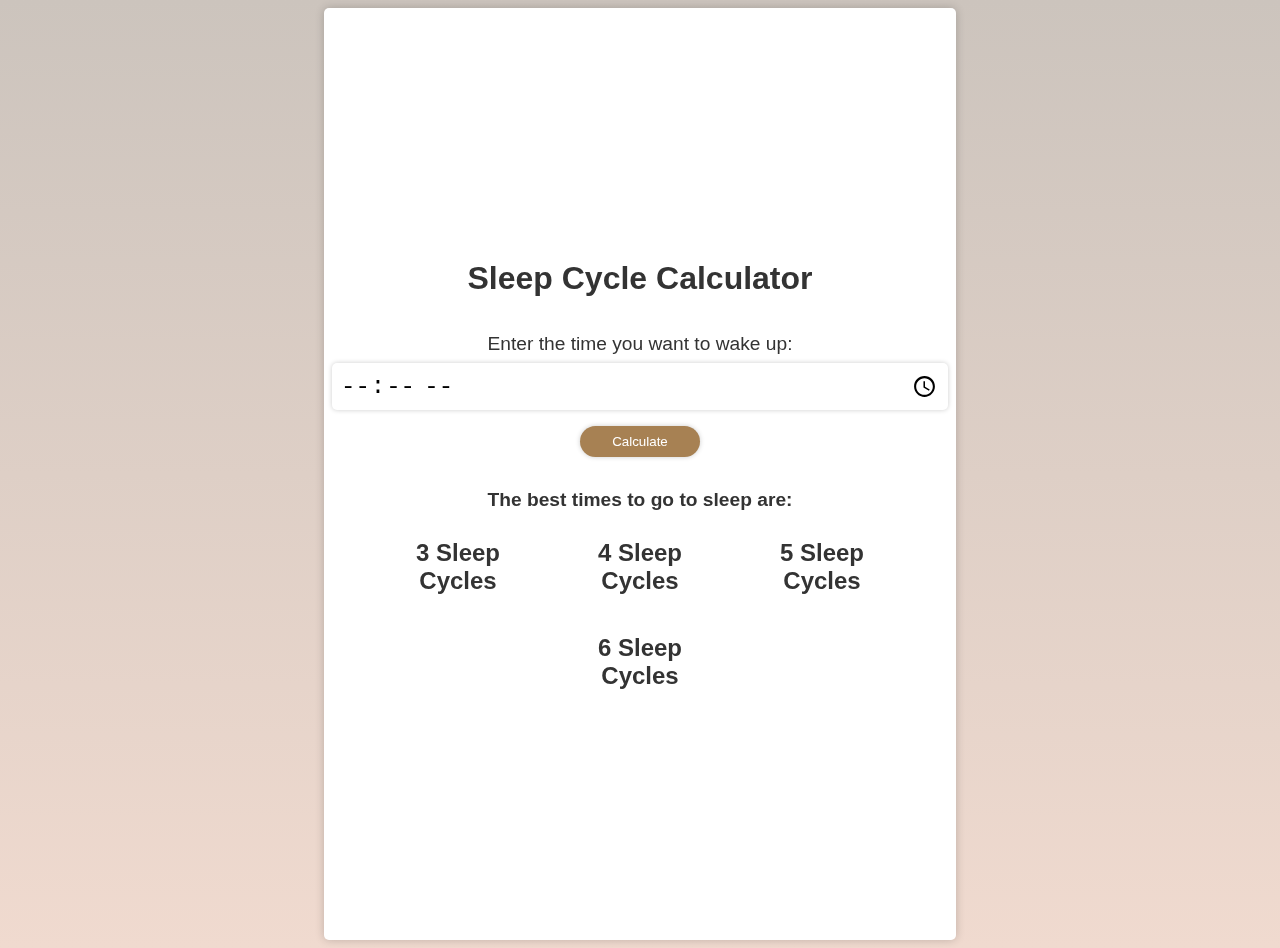
<file: index.html>
<!DOCTYPE html>
<html lang="en">
<head>
    <meta charset="UTF-8">
    <meta name="viewport" content="width=device-width, initial-scale=1.0">
    <title>Sleep Cycle Calculator</title>
    <link rel="stylesheet" href="styles.css">
</head>
<body>
    <div class="stars"></div>
    <div class="container">
        <h1>Sleep Cycle Calculator</h1>
        <p>Enter the time you want to wake up:</p>
        <input type="time" id="wakeUpTime">
        <button class="calculate-btn" onclick="calculateSleepCycles()">Calculate</button>
        <p class="best-time-text">The best times to go to sleep are:</p>
        <div class="sleep-cycles">
            <div class="sleep-cycle">
                <h2>3 Sleep Cycles</h2>
                <p class="bedtime" id="bedtime3"></p>
            </div>
            <div class="sleep-cycle">
                <h2>4 Sleep Cycles</h2>
                <p class="bedtime" id="bedtime4"></p>
            </div>
            <div class="sleep-cycle">
                <h2>5 Sleep Cycles</h2>
                <p class="bedtime" id="bedtime5"></p>
            </div>
            <div class="sleep-cycle">
                <h2>6 Sleep Cycles</h2>
                <p class="bedtime" id="bedtime6"></p>
            </div>
        </div>
    </div>
    <script src="script.js"></script>
</body>
</html>
</file>
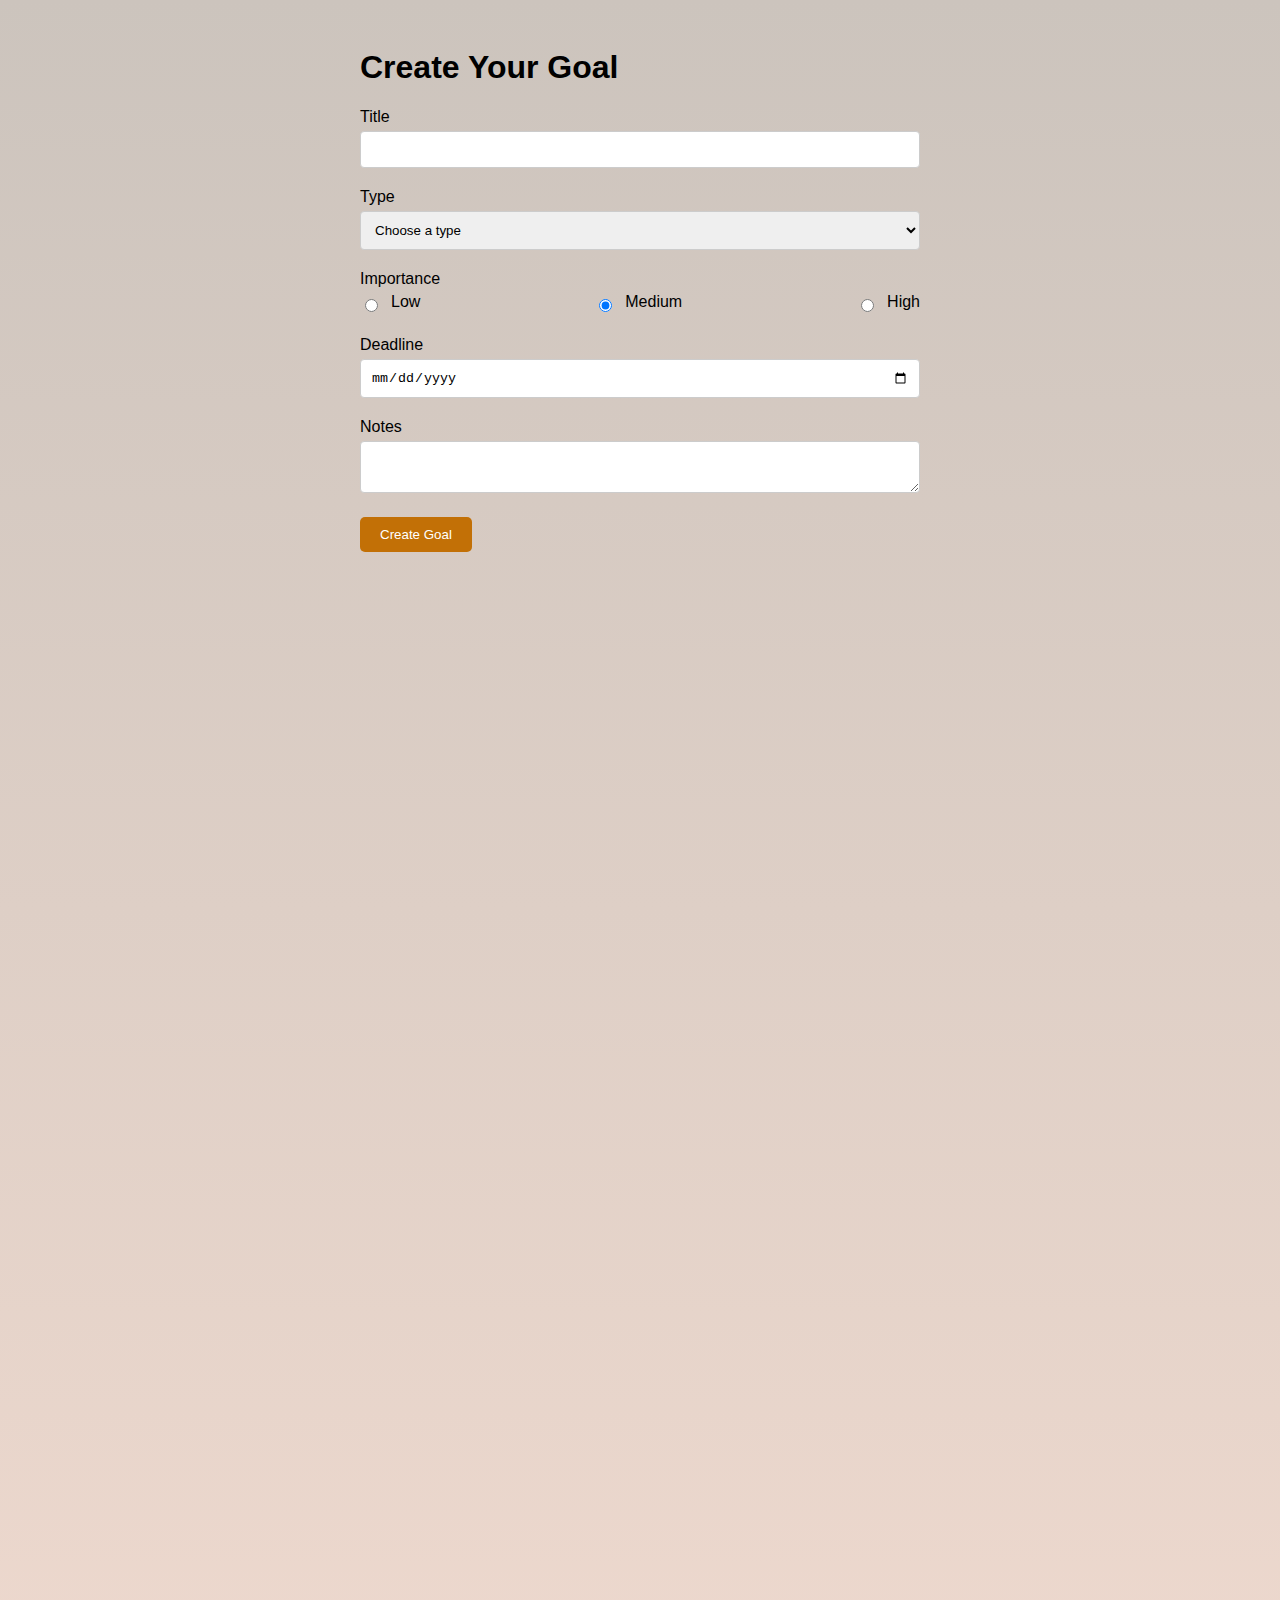
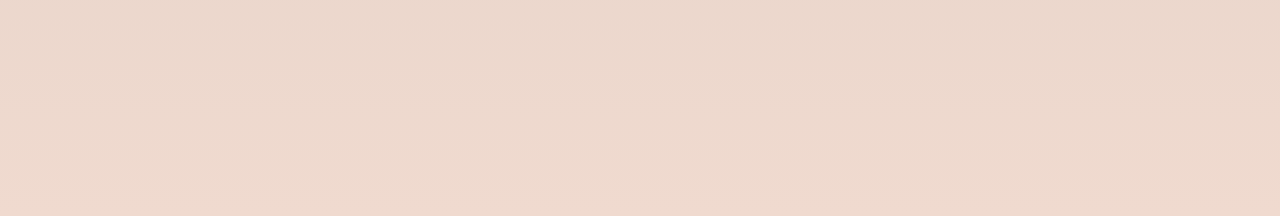
<file: goals.html>
<!DOCTYPE html>
<html> 
<head> 
  <meta charset="UTF-8" /> 
  <meta name="viewport" content="width=device-width, initial-scale=1.0" /> 
  <title>Your Goals</title> 
  <link rel="stylesheet" href="style.css" /> 
</head> 
<body> 
  <div class="form-container"> 
    <h1>Create Your Goal</h1> 
    <form id="goal-form"> 
      <div class="form-group"> 
        <label for="title">Title</label> 
        <input type="text" id="title" name="title" required /> 
      </div> 
      <div class="form-group"> 
        <label for="type">Type</label> 
        <select id="type" name="type"> 
          <option value="">Choose a type</option> 
        </select> 
      </div> 
      <div class="form-group"> 
        <label for="importance">Importance</label> 
        <div class="importance-container"> 
          <div class="importance-option"> 
            <input type="radio" id="low" name="importance" value="low" /> 
            <label for="low">Low</label> 
          </div> 
          <div class="importance-option"> 
            <input type="radio" id="medium" name="importance" value="medium" checked /> 
            <label for="medium">Medium</label> 
          </div> 
          <div class="importance-option"> 
            <input type="radio" id="high" name="importance" value="high" /> 
            <label for="high">High</label> 
          </div> 
        </div> 
      </div> 
      <div class="form-group"> 
        <label for="deadline">Deadline</label> 
        <input type="date" id="deadline" name="deadline" /> 
      </div> 
      <div class="form-group"> 
        <label for="notes">Notes</label> 
        <textarea id="notes" name="notes"></textarea> 
      </div> 
      <div class="form-group"> 
        <button type="submit" id="create-goal-btn">Create Goal</button> 
      </div> 
    </form> 
  </div> 
  <div id="goal-board"></div> 
  <script src="script.js"></script> 
</body> 
</html>
</file>
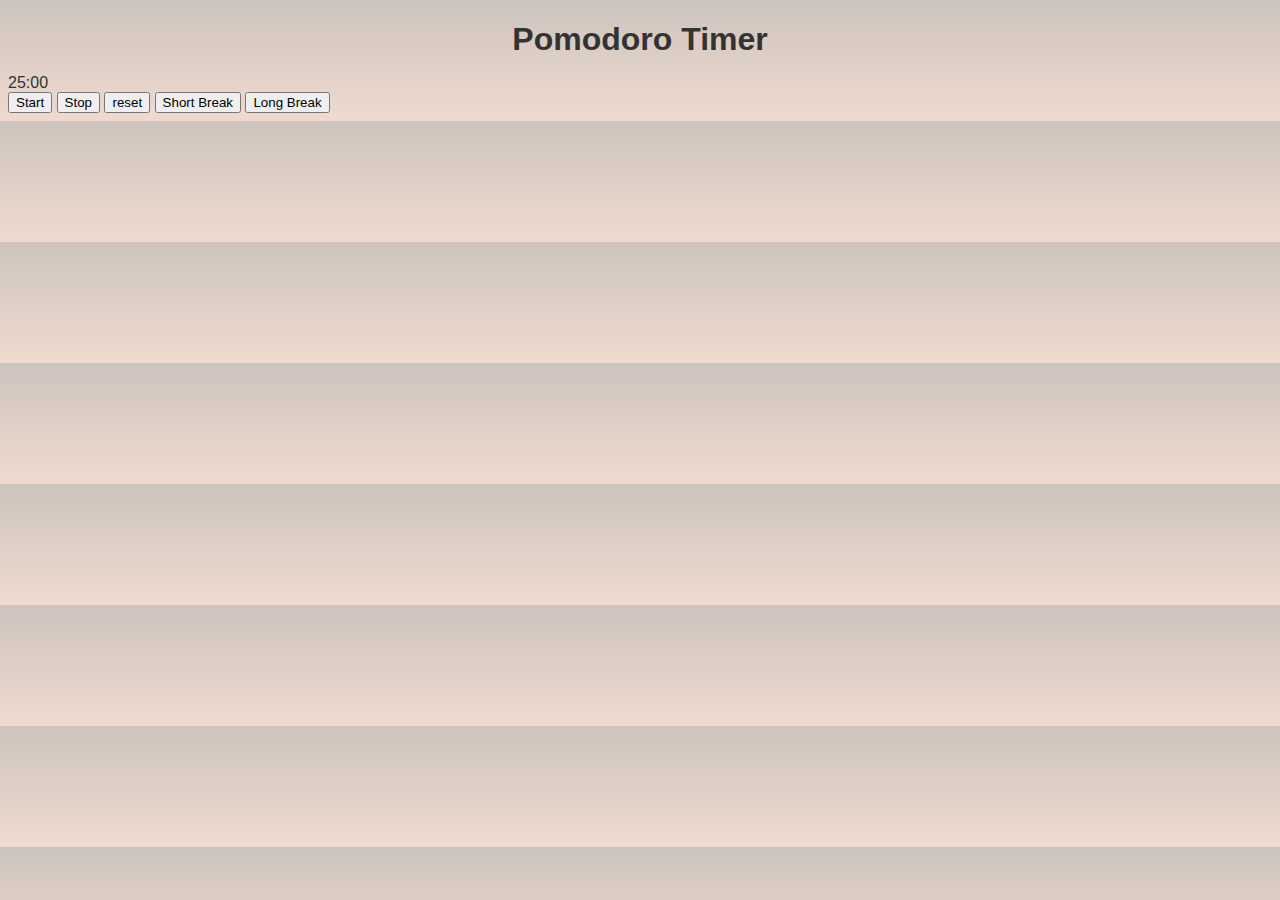
<file: POMDORO.html>
<!DOCTYPE html>
<html lang="en">
<head>
  <meta charset="UTF-8">
  <meta name="viewport" content="width=device-width, initial-scale=1.0">
  <title>Pomodoro Timer</title>
  <link rel="stylesheet" href="styles.css">
  <script src="script.js"></script>
</head>
<body>
  <main>
    <h1>Pomodoro Timer</h1>
    <div class="timer">
      <span class="minutes">25</span>:<span class="seconds">00</span>
    </div>
    <button class="start">Start</button>
    <button class="stop">Stop</button>
    <button class="reset">reset</button>
    <button class="short-break">Short Break</button>
<button class="long-break">Long Break</button>
  </main>
  <script src="scribt.js"></script>
</body>
</html>
</file>
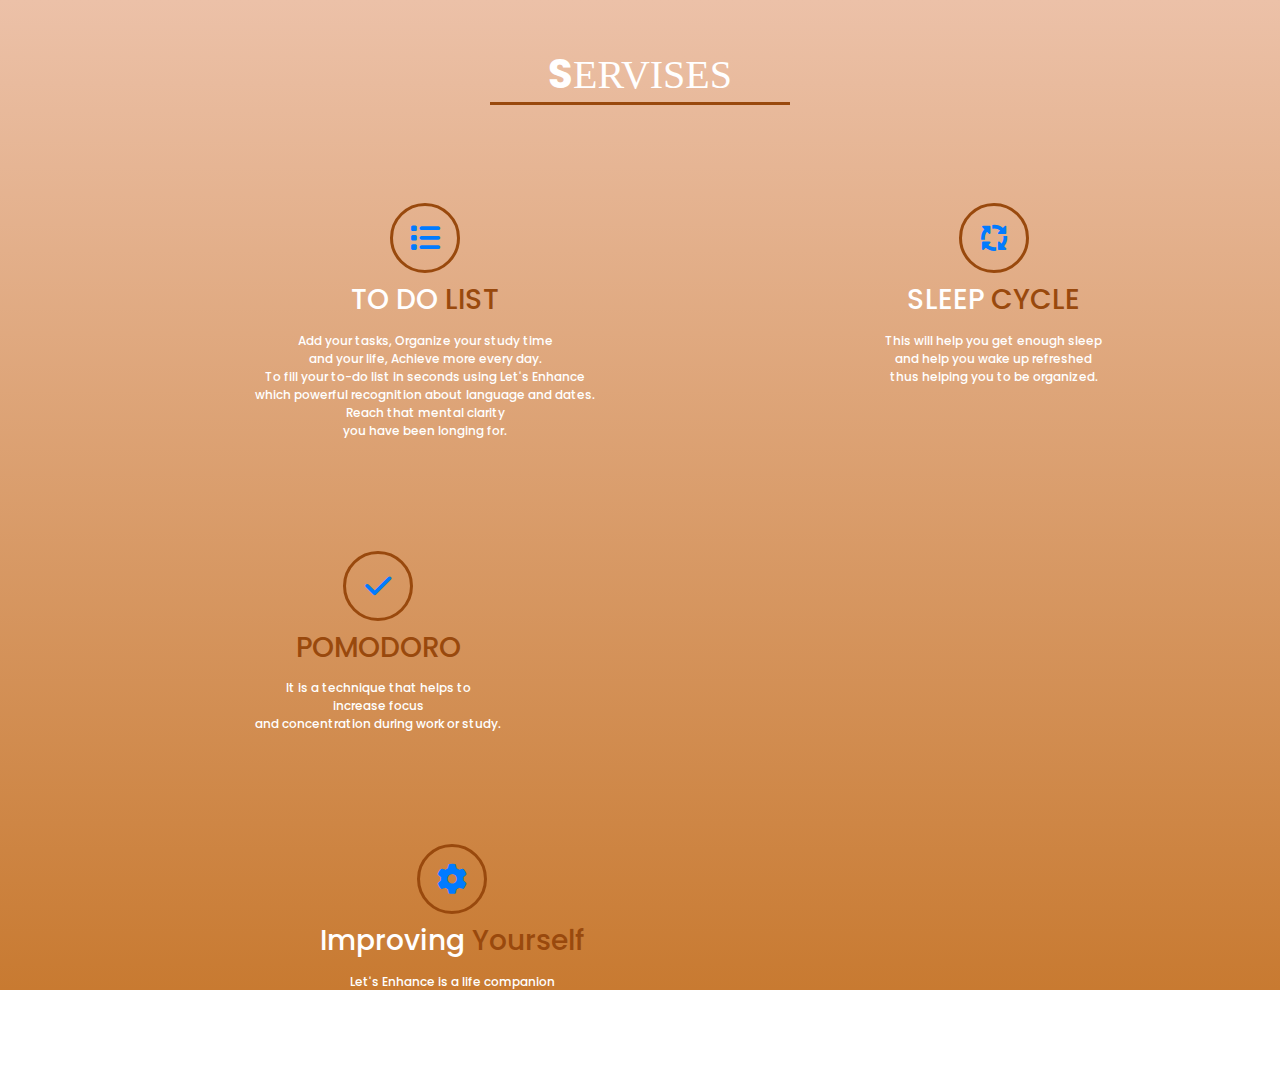
<file: sercvices.html>
<!DOCTYPE html>
<html lang="en">
<head>
    <meta charset="UTF-8"/>
    <title>Services</title>
    <link rel ="stylesheet" type="text/css" href="service.css"/>
    <link rel ="stylesheet" href="https://cdn.jsdelivr.net/npm/bootstrap@4.6.2/dist/css/bootstrap.min.css"/>
<link rel="stylesheet" href="https://cdnjs.cloudflare.com/ajax/libs/font-awesome/6.4.0/css/all.min.css" >
<link rel ="stylesheet"  href="https://fonts.googleapis.com/css2?family=poppins&display=swap"/>
</head>
<body>
    <section class="Service"> 
        <div class="soso"> 
          <div class="container"> 
              <h1> <b>S</b>ERVISES</h1>
              <div class="row service">

                <div class="meme text-center">
                    <div class="icon">
                       <a href="file:///C:/Users/Mohamed/Desktop/%D9%85%D8%B4%D8%B1%D9%88%D8%B9%202/to%20do%20list/todo.html">
                        <i class="fa-solid fa-list"></i></a>
                     </div>
                     <h3>TO DO<span> LIST</span></h3>
                     <p>
                        Add your tasks, Organize your study time<br> and  your life,
                         Achieve more every day.<br>
                        To fill your to-do list in seconds using  Let's Enhance<br>
                        which  powerful  recognition about language and dates.<br>
                        Reach that mental clarity <br> you have been longing for.
                    </p>
                </div>

          

                <div class="meme text-center">
                    <div class="icon">
                      <a href="file:///C:/Users/Mohamed/Desktop/مشروع 2/sleep cycle/index.html">
                       <i class="fa-solid fa-arrows-spin"></i></a>
                     </div>
                     <h3>SLEEP<span> CYCLE</span></h3>
                     <p>
                        This will help you 
                        get enough sleep <br>and help you wake up refreshed<br>
                         thus helping you to be organized.
                    </p>
                </div>

                <div class="meme text-center">
                  <div class="icon">
                    <a href="file:///C:/Users/Mohamed/Desktop/%D9%85%D8%B4%D8%B1%D9%88%D8%B9%202/POMODORO/POMDORO.html">
                       <i class="fa-solid fa-check"></i></a> 
                    
                   </div>
                   <h3><span> POMODORO</span></h3>
                   <p>
                    It is a technique 
                    that helps to<br> increase focus <br>and concentration during work or study.
                  </p>
              </div>

              <div class="meme text-center">
                <div class="icon">
                  <a href="file:///C:/Users/Mohamed/Desktop/%D9%85%D8%B4%D8%B1%D9%88%D8%B9%202/improving%20yourself/goals.html">
                  <i class="fa-solid fa-gear"></i></a>
                 </div>
                 <h3>Improving<span> Yourself</span></h3>
                 <p>
                  Let's Enhance is a life companion <br>
                  that helps you do the right things <br>the right way
                  this form will include a Action Board
                   Which include<br> Tasks , Routine ,Goals 
                </p>
            </div>

              </div>
          </div>
           </div>
      </section>
    </body>
</html>
</file>
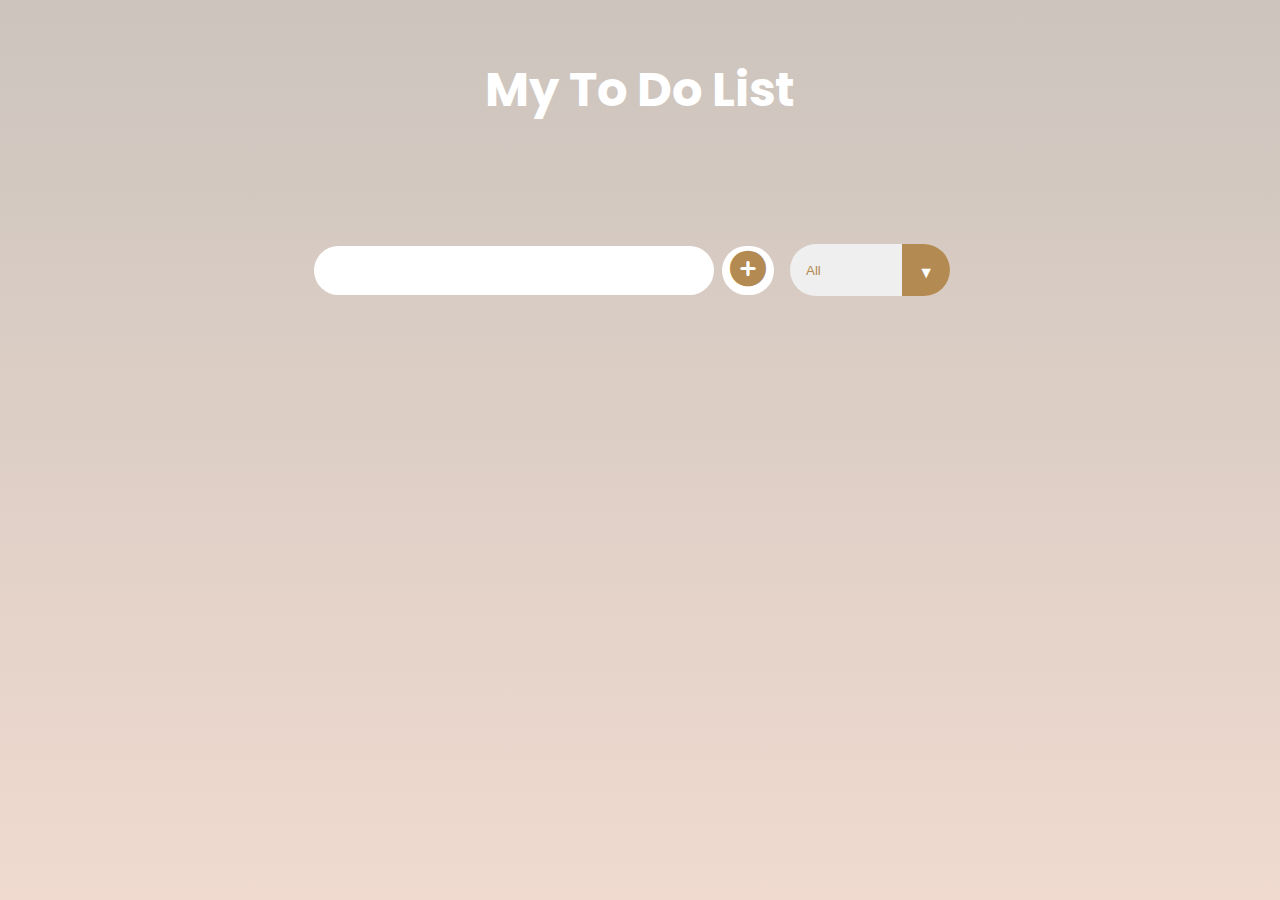
<file: todo.html>
<!DOCTYPE html>
<html lang="en">
<head>
    <meta charset="UTF-8">
    <meta http-equiv="X-UA-Compatible" content="IE=edge">
    <meta name="viewport" content="width=device-width, initial-scale=1.0">
<!--google fonts-->
<link rel="preconnect" href="https://fonts.googleapis.com">
<link rel="preconnect" href="https://fonts.gstatic.com" crossorigin>
<link rel="stylesheet" href="https://fonts.googleapis.com/css2?family=poppins&display=swap">
<!--font awesome cdn css-->
    <link rel="stylesheet" href="https://cdnjs.cloudflare.com/ajax/libs/font-awesome/6.4.0/css/all.min.css" >

    <link rel="stylesheet" href="todo.css">
    <title>To Do List</title>
</head>

<body>

    <header>
        <h1>My To Do List</h1>
    </header>

    <form action="" >
        <input type="text"    class="todo-input">
        <button type="submit" class="todo-button"> 
        <i class="fas fa-plus-circle fa-lg"></i>
        </button>

        <div class="select">
            <select name="todos" class="filter-todo">
                <option value="all" >All</option>
                <option value="completed" >Completed</option>
                <option value="incomplete" >incomplete</option>
            </select>
        </div>
    </form>

    <div class="todo-container">
        <ul class="todo-list"></ul>
    </div>

    <script src="todolist.js"></script>
</body>
</html>
</file>
<file: styles.css>
body {
    font-family: Arial, sans-serif;
    background: linear-gradient(#ccc4bd,#f0dacf);
    color: #333;
    overflow: hidden;
}

.stars {
    position: fixed;
    top: 0;
    left: 0;
    right: 0;
    bottom: 0;
    z-index: -1;
    background: url('https://s3-us-west-2.amazonaws.com/s.cdpn.io/1231630/moving_stars.gif') repeat;
}

.container {
    max-width: 600px;
    margin: 0 auto;
    padding: 1rem;
    background-color: #fff;
    border-radius: 5px;
    box-shadow: 0 0 10px rgba(0, 0, 0, 0.2);
    display: flex;
    flex-direction: column;
    align-items: center;
    justify-content: center;
    height: 100vh;
}

h1 {
    font-size: 2rem;
    margin-bottom: 1rem;
    text-align: center;
}

p {
    font-size: 1.2rem;
    margin-bottom: 0.5rem;
}

input[type="time"] {
    width: 100%;
    font-size: 1.5rem;
    margin-bottom: 1rem;
    padding: 0.5rem;
    border: none;
    border-radius: 5px;
    box-shadow: 0 0 5px rgba(0, 0, 0, 0.2);
}

.calculate-btn {
    background-color: #a78153;
    color: #ffffff;
    border: none;
    border-radius: 25px;
    padding: 0.5rem 2rem;
    cursor: pointer;
    margin-bottom: 1rem;
    box-shadow: 0 0 5px rgba(0, 0, 0, 0.2);
}

.calculate-btn:hover {
    background-color: #675136;
}

.best-time-text {
    font-size: 1.2rem;
    font-weight: bold;
    margin-top: 1rem;
    margin-bottom: 0.5rem;
}

.sleep-cycles {
    display: flex;
    justify-content: center;
    flex-wrap: wrap;
}

.sleep-cycle {
    text-align: center;
    margin: 0 1rem;
    flex-basis: 25%;
    flex-shrink: 0;
}

h2 {
    font-size: 1.5rem;
    margin-bottom: 0.5rem;
}

.bedtime {
    font-size: 1.2rem;
    font-weight: bold;
    margin-bottom: 0;
}
</file>
<file: style.css>
* {
    box-sizing: border-box;
  }
  
  body {
    font-family: Arial, Helvetica, sans-serif;
    background: linear-gradient(#ccc4bd,#f0dacf);
    height: 200vh;
  }
  
  .form-container {
    max-width: 600px;
    margin: 0 auto;
    padding: 20px;
  }
  
  .form-group {
    margin-bottom: 20px;
  }
  
  label {
    display: block;
    margin-bottom: 5px;
  }
  
  input[type="text"],
  select,
  textarea,
  input[type="date"],
  input[type="range"] {
    width: 100%;
    padding: 10px;
    border: 1px solid #ccc;
    border-radius: 4px;
  }
  
  .importance-container {
    display: flex;
    flex-direction: row;
    justify-content: space-between;
  }
  
  .importance-option {
    display: flex;
    align-items: center;
  }
  
  .importance-option label {
    margin-left: 10px;
  }
  
  button[type="submit"] {
    background-color: #c27006;
    color: #ffffff;
    padding: 10px 20px;
    border: none;
    border-radius: 5px;
    cursor: pointer;
  }
  
  #goal-board {
    display: flex;
    flex-direction: column;
    align-items: center;
  }
  
  .goal {
    background-color: #fff;
    padding: 20px;
    border-radius: 10px;
    box-shadow: 0 4px 8px 0 rgba(0, 0, 0, 0.2);
    width: 80%;
    margin-bottom: 20px;
  }
  
  .low {
    background-color: #f3d48d;
  }
  
  .medium {
    background-color: #cd9534;
  }
  
  .high {
    background-color: #7a5109;
  }
  
  #goal-progress {
    width: 100%;
    background-color: #ddd;
  }
  
  .progress-bar {
    background-color: #3498db;
    height: 20px;
    animation: progress 1s ease-in-out;
  }
  
  @keyframes progress {
    0% {
      width: 0;
    }
    100% {
      width: 100%;
    }
  }
  
  .message-box {
    margin-top: 10px;
    background-color: #d77b2b;
    color: #fff;
    padding: 10px;
    border-radius: 5px;
  }
</file>
<file: service.css>
*{
    margin: 0;
    padding: 0;
font-family: poppins;
}
.soso{
    background:linear-gradient(#ecc1a8,#c87a31)  ;
    height: 110vh;
    color: #fff;
    }
    h1{
        text-align: center;
        padding-top: 50px;
        font-family:'Times New Roman', Times, serif ;
    }
    h1::after{
        content: '';
        background:#99490d;
        display:block;
        height: 3px; ;
        width: 300px;
        margin: 3px auto 0;
    }
   .meme{

   padding-top: 80px ;
   padding-right: 100px;
   padding-left: 180px;

   }
    .service .icon{
    font-size: 30px;
    margin: 10px auto;
    padding: 10px;
    height: 70px;
    width: 70px;
    border: 3px solid #99490d;
    border-radius: 50%;
    color: #d8c47b;
    }
    .service p{
        font-size: 12px;
        font-weight: 500;
        margin-top: 10px;
        color: #fff;
        padding: 5px;
        
    }
    .service span{
    color: #99490d;
    transition: .5s;
    }
    .service .meme :hover{
        background: linear-gradient(rgba(0, 0, 0, 0.5),#dd8039);
        cursor: pointer;
        color: #fff;
        box-shadow: -5px 5px 10px 0 rgba(0,0,0,4);
        transition: .5s;
    }
    .service .meme:hover .icon{
        border: 1px solid #fff;
        color: #fff;
    }
    .service .meme:hover p{
        color: #fff;
    }
    .service .meme:hover span{
        color: #fff;
    }
</file>
<file: todo.css>
*{
    margin: 0;
    padding: 0;
    box-sizing: border-box;
}
body{
    background:linear-gradient(#ccc4bd,#f0dacf) ;
    color: white;
    font-family: "poppins",sans-serif;
    min-height: 100vh;
}
header{
    font-size: 1.5rem;
}
header,form{
    min-height: 20vh;
    display: flex;
    justify-content: center;
    align-items: center;
}
form input ,form button{
    padding: .5rem;
    padding-left: 1rem;
    font-size: 1.8rem;
    border: none;
    background: white;
    border-radius: 2rem;
}
form button{
    color: rgb(180, 138, 83);
    background: white;
    cursor: pointer;
    transition: all 0.3 ease;
    margin-left: .5rem;
}
form button:hover{
    color: white;
 background: rgb(180,138,83);   
}
.fa-plus-circle{
    margin-top: .3rem;
    margin-left: -8px;
}
.todo-container{
    display: flex;
    justify-content: center;
    align-items: center;
}
.todo-list{
min-width: 30%;
list-style: none;
}
.todo{
margin: 0.5rem;
padding-left:0.5rem ;
background: white;
color: black;
font-size: 1.5rem;
display: flex;
justify-content: space-between;
align-items: center;
transition: 0.5s;
border-radius: 2rem;
}
.todo li{
    flex: 1;
}
.trash-btn ,.complete-btn{
color: white;
border: none;
padding: 1rem;
cursor: pointer;
font-size: 1.5rem;
}
.complete-btn{
    background: rgb(180,138,83);
}
.trash-btn{
    border-top-right-radius: 1.75rem;
    border-bottom-right-radius: 1.75rem;
    background: rgb(171,171,171);
}
.todo-item{
    padding: 0rem .5rem;
}
.fa-trash , .fa-check-circle{
pointer-events: none;
}
.completed{
    text-decoration: line-through;
    opacity: 0.5;
}
.slide{
    transform: translateX(10rem);
    opacity: 0;
}
select{
    -webkit-appearance: none;
    -moz-appearance: none;
    outline: none;
    border: none;
}
.select{
    margin: 1rem;
    position: relative;
    overflow: hidden;
    border-radius: 50px;
}
select{
    color: rgb(180,138,83);
    width: 10rem;
    height: 3.2rem;
    cursor: pointer;
    padding: 1rem;
}
.select::after{
    content: "\25BC";
    position: absolute;
    background: rgb(180,138,83);
    top: 0;
    right: 0;
    padding: 1rem;
    pointer-events: none;
    transition: all 0.3s ease;
}
.select:hover::after{
    background: white;
    color: rgb(180,138,83);
}
</file>
